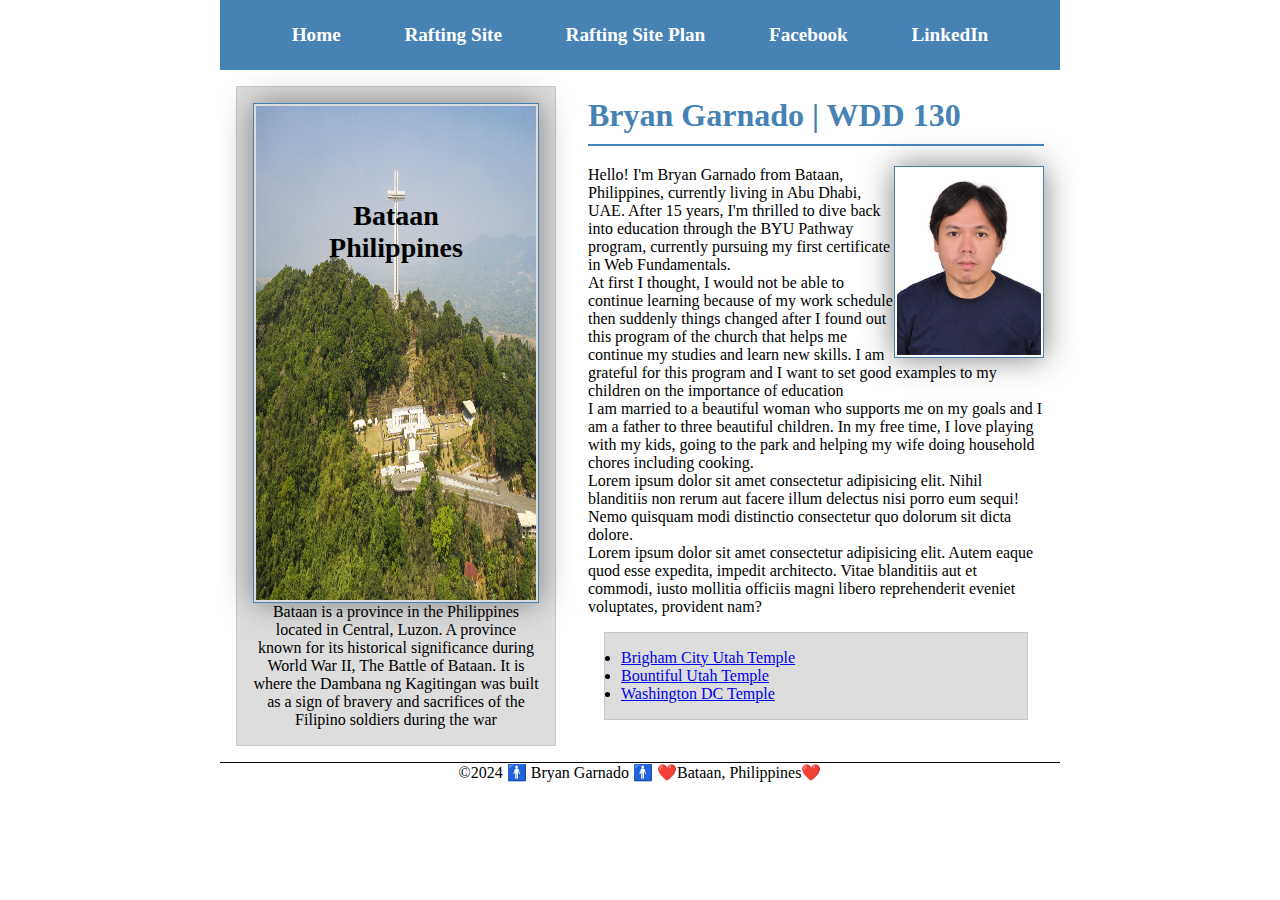
<file: index.html>
<!DOCTYPE html>
<html lang="en-US">
<head>
    <meta charset="utf-8">
    <meta name="viewport" content="width=device-width, initial-scale=1.0">
    <title>Bryan Garnado | WDD 130</title>
    <meta name="description" content="I am Bryan Garnado and this page serves as a test of my learnings in Web FUndamentals Course, a requirement in Web and Computer Programming in BYU Idaho">
    <meta name="author" content="Bryan Garnado">
    <link rel="stylesheet" href="styles/styles.css">
</head>
<body>
    <header>
        <nav>
            <a href="#">Home</a>
            <a href="wwr/">Rafting Site</a>
            <a href="wwr/site-plan-rafting.html">Rafting Site Plan</a>
            <a href="https://www.facebook.com/bryan.garnado.1/" target="_blank">Facebook</a>
            <a href="https://www.linkedin.com/in/bryan-garnado-8b660a242/" target="_blank">LinkedIn</a>
        </nav>
    </header>
    
    <div class="grid">
        <main>
            <h1>Bryan Garnado | WDD 130</h1>
            <img src="images/profile.jpg" alt="Hello, my name is Bryan Garnado" width="200">
            <p>Hello! I'm Bryan Garnado from Bataan, Philippines, currently living in Abu Dhabi, UAE. After 15 years, I'm thrilled to dive back into education through the BYU Pathway program, currently pursuing my first certificate in Web Fundamentals.</p>
            <p>At first I thought, I would not be able to continue learning because of my work schedule then suddenly things changed after I found out this program of the church that helps me continue my studies and learn new skills. I am grateful for this program and I want to set good examples to my children on the importance of education</p>
            <p>I am married to a beautiful woman who supports me on my goals and I am a father to three beautiful children. In my free time, I love playing with my kids, going to the park and helping my wife doing household chores including cooking.</p>
            <p>Lorem ipsum dolor sit amet consectetur adipisicing elit. Nihil blanditiis non rerum aut facere illum delectus nisi porro eum sequi! Nemo quisquam modi distinctio consectetur quo dolorum sit dicta dolore.</p>
            <p>Lorem ipsum dolor sit amet consectetur adipisicing elit. Autem eaque quod esse expedita, impedit architecto. Vitae blanditiis aut et commodi, iusto mollitia officiis magni libero reprehenderit eveniet voluptates, provident nam?</p>
        
            <!-- Move the ul with class box. Added unordered list of my favorite temples -->
            <ul class="box">
                <li><a href="https://www.churchofjesuschrist.org/temples/photo-gallery/brigham-city-utah-temple?lang=eng" target="_blank">Brigham City Utah Temple</a></li>
                <li><a href="https://www.churchofjesuschrist.org/temples/photo-gallery/bountiful-utah-temple?lang=eng" target="_blank">Bountiful Utah Temple</a></li>
                <li><a href="https://www.churchofjesuschrist.org/temples/photo-gallery/washington-d.c.-temple?lang=eng" target="_blank">Washington DC Temple</a></li>
            </ul>
        </main>
        <!-- Move the aside box with class box -->
        <aside class="box">
            <h2>Bataan Philippines</h2>
            <img src="images/bataanphilippines.jpg" alt="Bataan Philippines">
            <p>Bataan is a province in the Philippines located in Central, Luzon. A province known for its historical significance during World War II, The Battle of Bataan. It is where the Dambana ng Kagitingan was built as a sign of bravery and sacrifices of the Filipino soldiers during the war</p>
        </aside>
    </div>
    
    <footer>
        <p>&copy;2024 🚹 Bryan Garnado 🚹 ❤️Bataan, Philippines❤️</p>
    </footer>
    <!-- Added unordered list of favorite temples and last modified date: 2024-05-07 -->

</body>
</html>
</file>
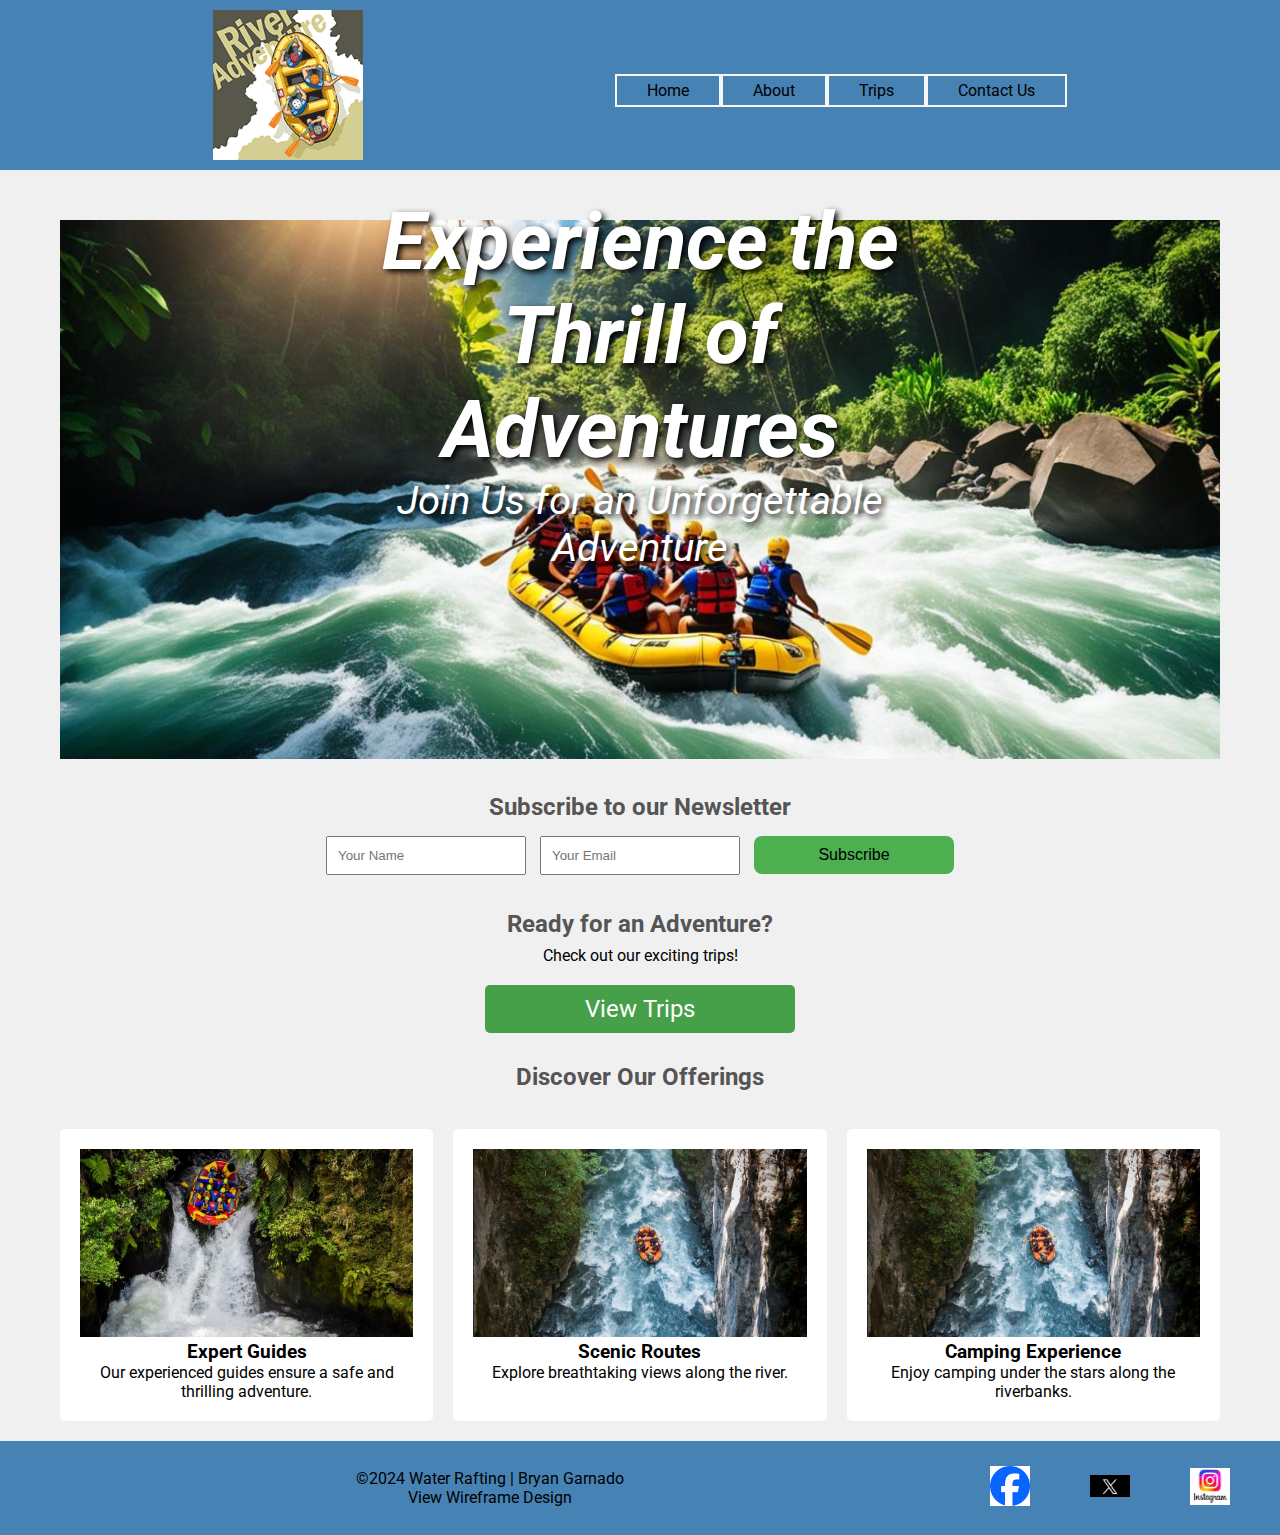
<file: wwr/index.html>
<!DOCTYPE html>
<html lang="en">
<head>
    <meta charset="UTF-8">
    <meta name="viewport" content="width=device-width, initial-scale=1.0">
    <title>Home | Rafting Site Plan</title>
    <meta name="description" content="Explore our rafting trips and adventures on rivers around the world. Contact us to book your trip today!">
    <meta name="author" content="Bryan Garnado">
    <link rel="stylesheet" href="styles/rafting.css">
</head>

<body>
    <header>
        <img src="images/logo.png" alt="Water Rafting Logo">
        <nav>
            <a href="index.html">Home</a>
            <a href="about.html">About</a>
            <a href="trips.html">Trips</a>
            <a href="contact.html">Contact Us</a>
        </nav>
    </header>

    <main>
        <section class="water-rafting">
            <img src="images/white-water-rafting.jpg" alt="White Water Rafting">
            <div class="water-rafting-content">
                <h1>Experience the Thrill of Adventures</h1>
                <p>Join Us for an Unforgettable Adventure</p>
            </div>
        </section>

        <section class="newsletter">
            <h2>Subscribe to our Newsletter</h2>
            <form action="#" method="post">
                <input type="text" name="name" placeholder="Your Name" required>
                <input type="email" name="email" placeholder="Your Email" required>
                <button class="subscribe-btn" type="submit">Subscribe</button>
            </form>
        </section>

        <section class="call-to-action">
            <h2>Ready for an Adventure?</h2>
            <p>Check out our exciting trips!</p>
            <a href="trips.html" class="button">View Trips</a>
        </section>

        <section class="features">
            <h2>Discover Our Offerings</h2>
            <div class="feature-grid">
                <div class="feature">
                    <img src="images/feature1.jpg" alt="Feature 1">
                    <h3>Expert Guides</h3>
                    <p>Our experienced guides ensure a safe and thrilling adventure.</p>
                </div>
                <div class="feature">
                    <img src="images/feature2.jpg" alt="Feature 2">
                    <h3>Scenic Routes</h3>
                    <p>Explore breathtaking views along the river.</p>
                </div>
                <div class="feature">
                    <img src="images/feature2.jpg" alt="Feature 2">
                    <h3>Camping Experience</h3>
                    <p>Enjoy camping under the stars along the riverbanks.</p>
                </div>
            </div>
        </section>
    </main>
    
    <footer>
        <div class="footer-text">
            &copy;2024 Water Rafting | Bryan Garnado
            <p><a href="https://app.moqups.com/UtdXcoqYfD5WmgaCcW8WDJKKJdf9v3l8/edit/page/aa3e9241a">View Wireframe Design</a></p>
        </div>
        <nav class="social-links">
            <a href="https://www.facebook.com/"><img src="images/facebook.png" alt="Facebook"></a>
            <a href="https://twitter.com/?lang=en"><img src="images/twitter.webp" alt="Twitter"></a>
            <a href="https://www.instagram.com/"><img src="images/instagram.jpeg" alt="Instagram"></a>
        </nav>
    </footer>
</body>
</html>
</file>
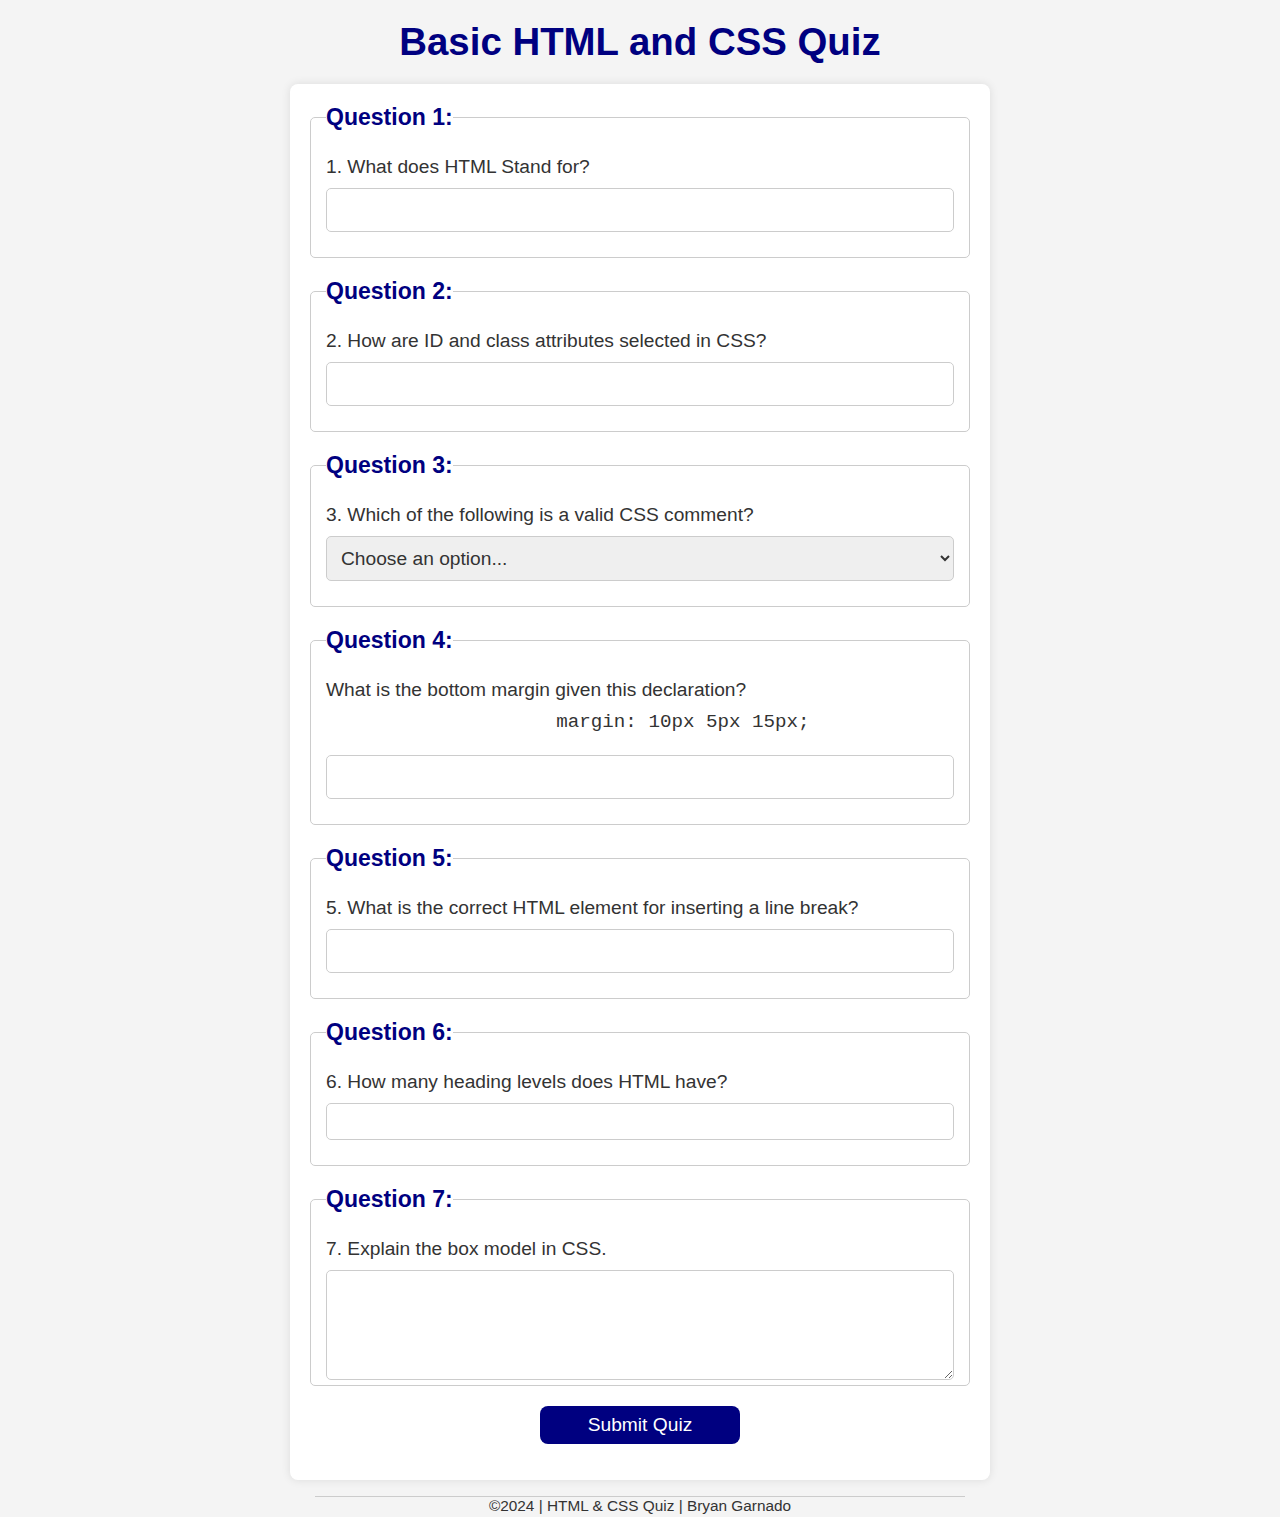
<file: quiz.html>
<!DOCTYPE html>
<html lang="en">
<head>
    <meta charset="UTF-8">
    <meta name="viewport" content="width=device-width, initial-scale=1.0">
    <title>Basic HTML and CSS Quiz</title>
    <meta name="description" content="Basic HTML and CSS Quiz">
    <meta name="author" content="Bryan Garnado">
    <link rel="stylesheet" href="styles/quiz.css">

</head>

<body>
    <header>
        <h1>Basic HTML and CSS Quiz</h1>
    </header>

    <main>
        <form>
            <fieldset>
                <legend>Question 1:</legend>
                <label for="q1">1. What does HTML Stand for?</label>
                <input type="text" id="q1" name="q1" required>
            </fieldset>

            <fieldset>
                <legend>Question 2:</legend>
                <label for="q2">2. How are ID and class attributes selected in CSS?</label>
                <input type="text" id="q2" name="q2" required>
            </fieldset>

            <fieldset>
                <legend>Question 3:</legend>
                <label for="q3">3. Which of the following is a valid CSS comment?</label>
                <select id="q3" name="q3" required>
                    <option value="" selected disabled>Choose an option...</option> 
                    <option value="comment1">a. /*...*/</option>
                    <option value="comment2">b. */...*/</option>
                    <option value="comment3">c. /*.../*</option>
                    <option value="comment4">d. */.../*</option>
                </select>
            </fieldset>

            <fieldset>
                <legend>Question 4:</legend>
                <label for="q4">What is the bottom margin given this declaration?</label>
                <pre>
                    margin: 10px 5px 15px;
                </pre>
                <input type="text" id="q4" name="q4" required>
            </fieldset>
            
            <fieldset>
                <legend>Question 5:</legend>
                <label for="q5">5. What is the correct HTML element for inserting a line break?</label>
                <input type="text" id="q5" name="q5" required>
            </fieldset>

            <fieldset>
                <legend>Question 6:</legend>
                <label for="q6">6. How many heading levels does HTML have?</label>
                <input type="number" id="q6" name="q6" required>
            </fieldset>

            <fieldset>
                <legend>Question 7:</legend>
                <label for="q7">7. Explain the box model in CSS.</label>
                <textarea id="q7" name="q7" rows="4" required></textarea>
            </fieldset>

            <button type="submit">Submit Quiz</button>
        </form>
    </main>
    <footer>
        <p>&copy;2024 | HTML & CSS Quiz | Bryan Garnado</p>
    </footer>
</body>
</html>
</file>
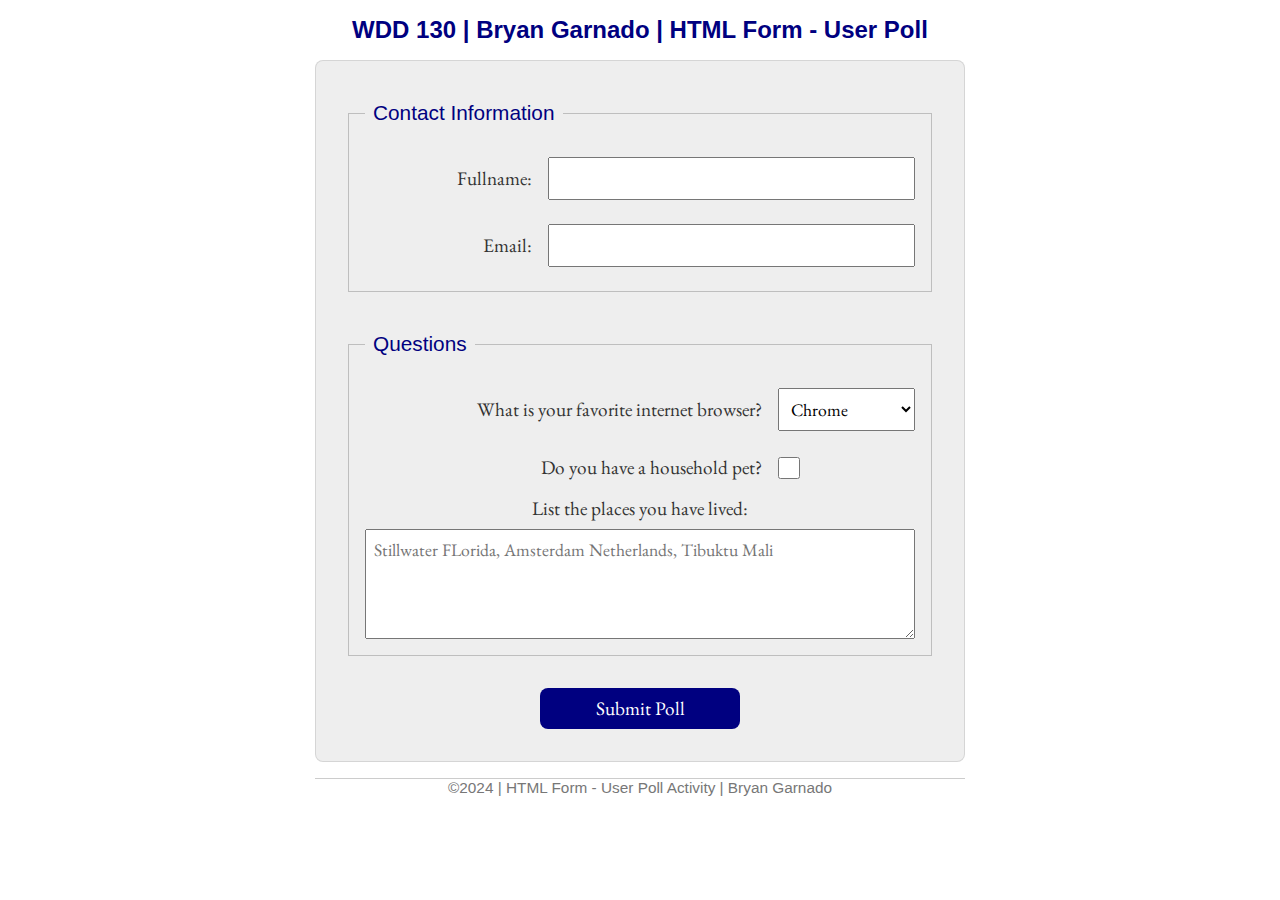
<file: week05/poll-form.html>
<!DOCTYPE html>
<html lang="en">
<head>
    <meta charset="UTF-8">
    <meta name="viewport" content="width=device-width, initial-scale=1.0">
    <title>WDD 130 | HTML Form - User Poll</title>
    <link rel="stylesheet" href="styles/poll-form.css">
</head>
<body>
    <header>
        <h1>WDD 130 | Bryan Garnado | HTML Form - User Poll</h1>
    </header>
    <main>
        <form>
            <fieldset>
                <legend>Contact Information</legend>
                <div class="form-item column2">
                    <label for="fullname">Fullname:</label>
                    <input type="text" id="fullname" name="fullname">
                </div>
                <div class="form-item column2">
                    <label for="useremail">Email:</label>
                    <input type="email" id="useremail" name="useremail">
                </div>
            </fieldset>

            <fieldset>
                <legend>Questions</legend>
                <div class="form-item column1">
                    <label for="browser">What is your favorite internet browser?</label>
                    <select id="browser" name="browser">
                        <option value="chrome">Chrome</option>
                        <option value="firefox">Firefox</option>
                        <option value="safari">Safari</option>
                        <option value="edge">Edge</option>
                        <option value="brave">Brave</option>
                        <option value="other">Other</option>
                    </select>
                </div>
                
                <div class="form-item column1">
                    <label for="pet">Do you have a household pet?</label>
                    <input type="checkbox" id="pet" name="pet">
                </div>
                
                <div class="form-item column-full">
                    <label for="feedback">List the places you have lived:</label>
                    <textarea id="feedback" name="feedback" rows="4" placeholder="Stillwater FLorida, Amsterdam Netherlands, Tibuktu Mali"></textarea>
                </div>

            </fieldset>
            <button type="submit">Submit Poll</button>
        </form>
    </main>
    <footer>
        <p>&copy;2024 | HTML Form - User Poll Activity | Bryan Garnado</p>
    </footer>
</body>
</html>
</file>
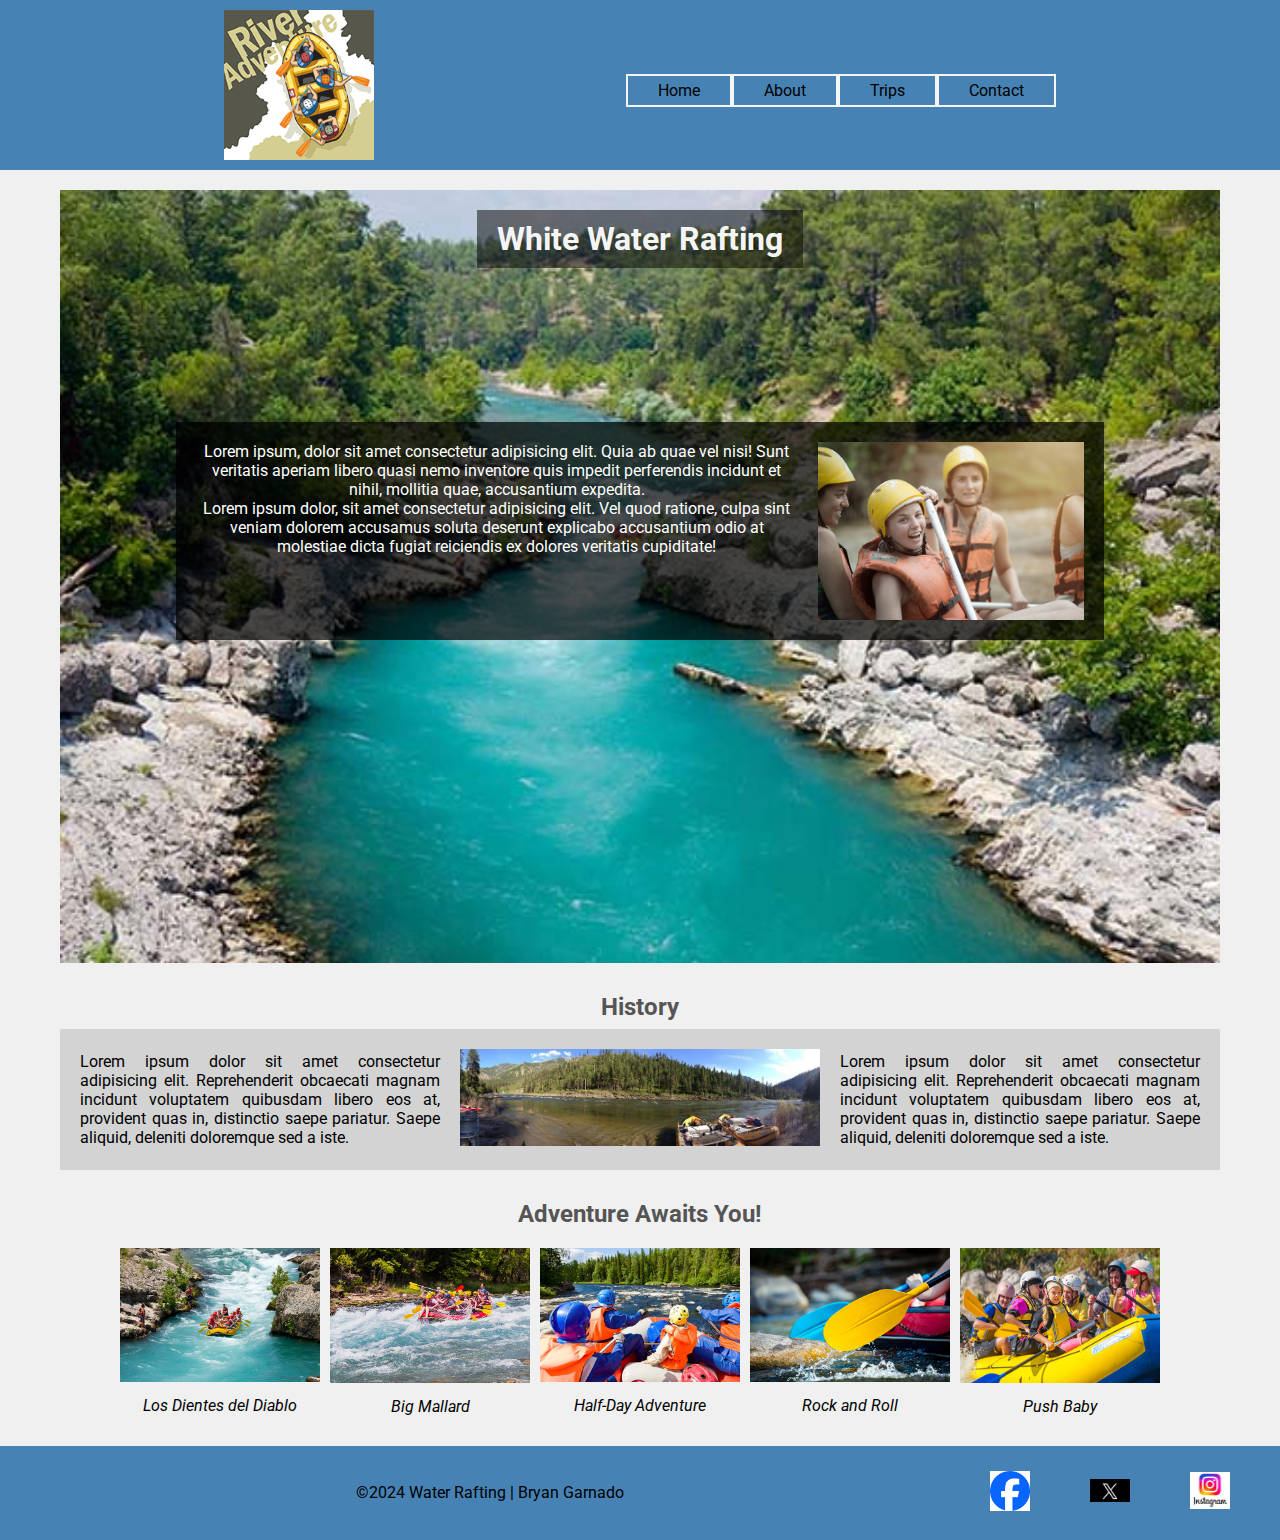
<file: wwr/about.html>
<!DOCTYPE html>
<html lang="en">
<head>
    <meta charset="UTF-8">
    <meta name="viewport" content="width=device-width, initial-scale=1.0">
    <title>About Us | Rafting Site Plan</title>
    <meta name="description" content="Water Rafting">
    <meta name="author" content="Bryan Garnado">
    <link rel="stylesheet" href="styles/rafting.css">
</head>

<body>
    <header>
        <img src="images/logo.png" alt="Water Rafting Logo">
        <nav>
            <a href="index.html">Home</a>
            <a href="about.html">About</a>
            <a href="trips.html">Trips</a>
            <a href="contact.html">Contact</a>
        </nav>
    </header>

    <main>
        <div class="hero">
           <img src="images/hero.jpg" alt="Hero Image">
           <h1>White Water Rafting</h1>
           <article>
                <img src="images/happy-client.png" alt="Happy Client">
                <p>Lorem ipsum, dolor sit amet consectetur adipisicing elit. Quia ab quae vel nisi! Sunt veritatis aperiam libero quasi nemo inventore quis impedit perferendis incidunt et nihil, mollitia quae, accusantium expedita.</p>
                <p>Lorem ipsum dolor, sit amet consectetur adipisicing elit. Vel quod ratione, culpa sint veniam dolorem accusamus soluta deserunt explicabo accusantium odio at molestiae dicta fugiat reiciendis ex dolores veritatis cupiditate!</p>
           </article>
        </div>
        <section>
            <section class="history">
                <h2>History</h2>
                <div class="history-content">
                    <div class="history-text">
                        <p>Lorem ipsum dolor sit amet consectetur adipisicing elit. Reprehenderit obcaecati magnam incidunt voluptatem quibusdam libero eos at, provident quas in, distinctio saepe pariatur. Saepe aliquid, deleniti doloremque sed a iste.</p>
                    </div>
                    <div class="history-image">
                        <img src="images/history.jpeg" alt="History Image">
                    </div>
                    <div class="history-text">
                        <p>Lorem ipsum dolor sit amet consectetur adipisicing elit. Reprehenderit obcaecati magnam incidunt voluptatem quibusdam libero eos at, provident quas in, distinctio saepe pariatur. Saepe aliquid, deleniti doloremque sed a iste.</p>
                    </div>
                </div>
            </section>
            
            
        </section>
        
        <section>
            <section class="adventures">
                <h2>Adventure Awaits You!</h2>
                <div class="images-container">
                    <figure>
                        <img src="images/adventure1.jpg" alt="Rafting Image1">
                        <figcaption>Los Dientes del Diablo</figcaption>
                    </figure>
                    <figure>
                        <img src="images/adventure2.jpg" alt="Rafting Image 2">
                        <figcaption>Big Mallard</figcaption>
                    </figure>
                    <figure>
                        <img src="images/adventure3.jpg" alt="Rafting Image 3">
                        <figcaption>Half-Day Adventure</figcaption>
                    </figure>
                    <figure>
                        <img src="images/adventure4.jpg" alt="Rafting Image 4">
                        <figcaption>Rock and Roll</figcaption>
                    </figure>
                    <figure>
                        <img src="images/adventure5.jpg" alt="Rafting Image 5">
                        <figcaption>Push Baby</figcaption>
                    </figure>
                </div>    
            </section>
        </section>
    </main>
    <footer>
        <div class="footer-text">
            &copy;2024 Water Rafting | Bryan Garnado
        </div>
        <nav class="social-links">
            <a href="https://www.facebook.com/"><img src="images/facebook.png" alt="Facebook"></a>
            <a href="https://twitter.com/?lang=en"><img src="images/twitter.webp" alt="Twitter"></a>
            <a href="https://www.instagram.com/"><img src="images/instagram.jpeg" alt="Instagram"></a>
        </nav>
    </footer>
</body>
</html>
</file>
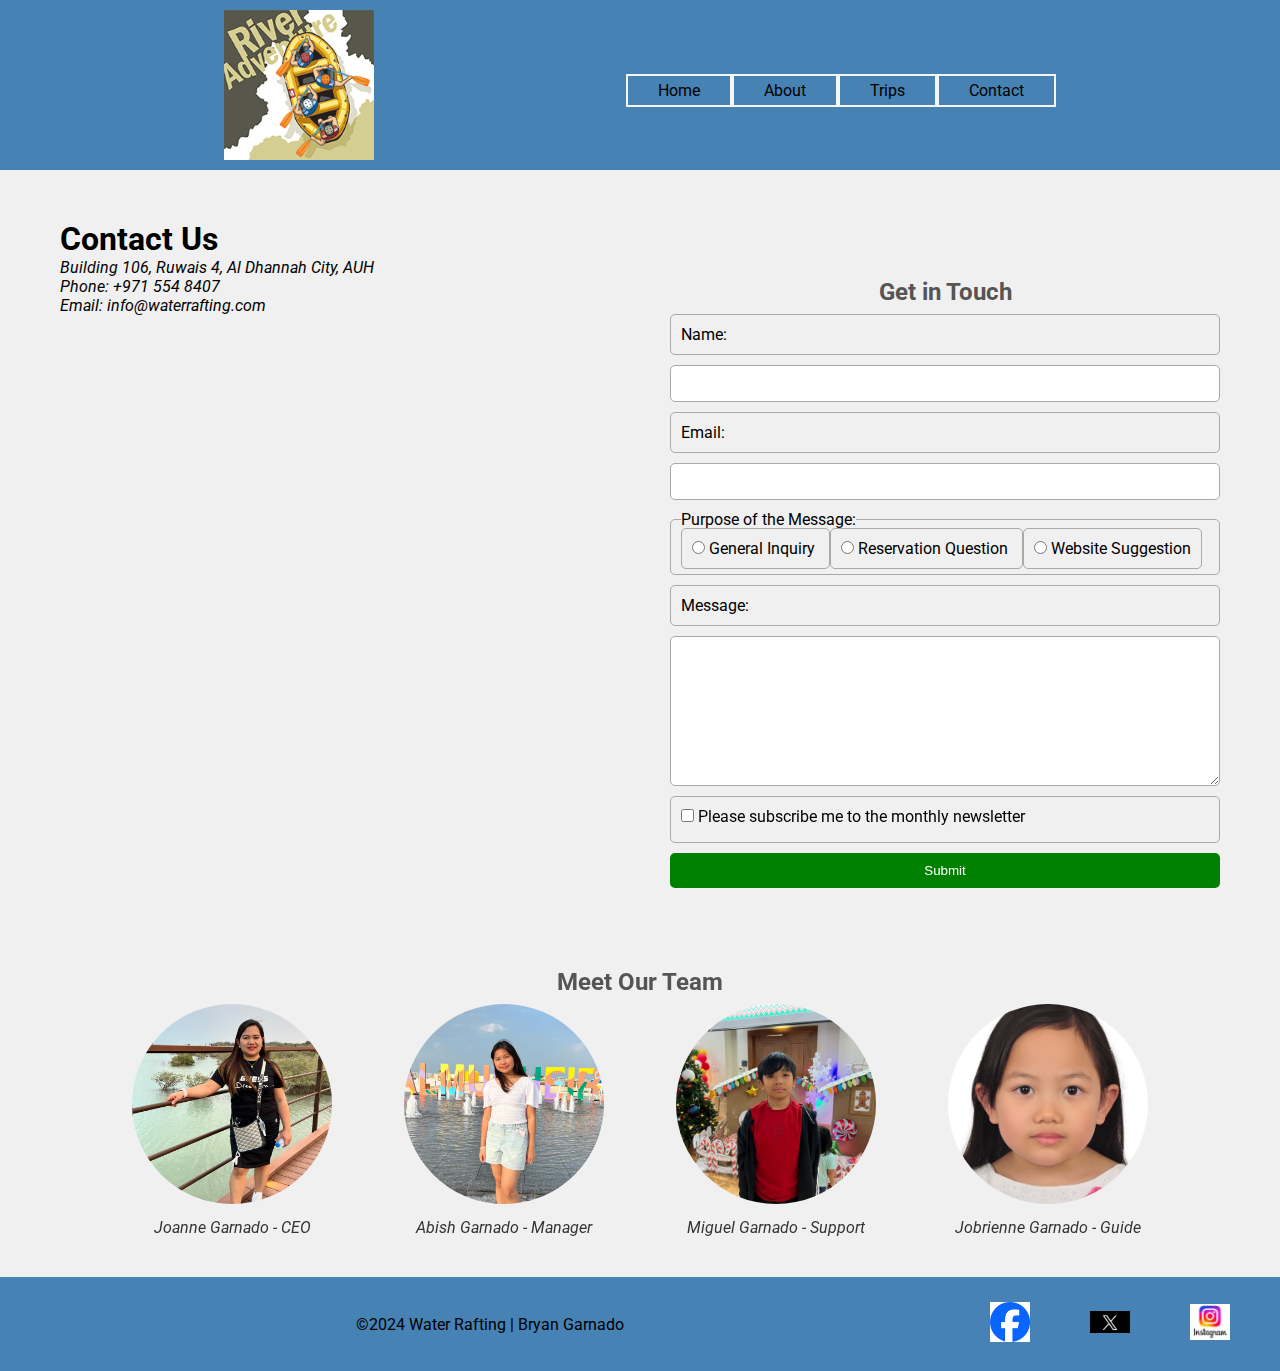
<file: wwr/contact.html>
<!DOCTYPE html>
<html lang="en">
<head>
    <meta charset="UTF-8">
    <meta name="viewport" content="width=device-width, initial-scale=1.0">
    <title>Contact Us | Rafting Site Plan</title>
    <meta name="description" content="Water Rafting for inquiries and reservations.">
    <meta name="author" content="Contact Bryan Garnado">
    <link rel="stylesheet" href="styles/rafting.css">
</head>

<body>
    <header>
        <img src="images/logo.png" alt="Water Rafting Logo">
        <nav>
            <a href="index.html">Home</a>
            <a href="about.html">About</a>
            <a href="trips.html">Trips</a>
            <a href="contact.html">Contact</a>
        </nav>
    </header>

    <main>
        <section class="contact info">
            <h1>Contact Us</h1>
            <div class="contact-container">
                <address>
                    <p>Building 106, Ruwais 4, Al Dhannah City, AUH</p>
                    <p>Phone: +971 554 8407</p>
                    <p>Email: info@waterrafting.com</p>
                    <iframe class="google-map" src="https://www.google.com/maps/embed?pb=!1m18!1m12!1m3!1d1287.9184412199859!2d52.65157259776253!3d24.07392911457459!2m3!1f0!2f0!3f0!3m2!1i1024!2i768!4f13.1!3m3!1m2!1s0x3e42d531e9a16f9f%3A0xc3f1e0498466f103!2sBuilding%20106!5e0!3m2!1sen!2sae!4v1716568988457!5m2!1sen!2sae" allowfullscreen="" loading="lazy" referrerpolicy="no-referrer-when-downgrade"></iframe>
                </address>
                <section class="contact-form">
                    <h2>Get in Touch</h2>
                    <form action="#" method="post">
                        <label for="name">Name:</label>
                        <input type="text" id="name" name="name" required>
                        <label for="email">Email:</label>
                        <input type="email" id="email" name="email" required>
                        <fieldset>
                            <legend>Purpose of the Message:</legend>
                            <label for="general-inquiry">
                                <input type="radio" id="general-inquiry" name="purpose" value="general-inquiry"> General Inquiry
                            </label>
                            <label for="reservation-question">
                                <input type="radio" id="reservation-question" name="purpose" value="reservation-question"> Reservation Question
                            </label>
                            <label for="website-suggestion">
                                <input type="radio" id="website-suggestion" name="purpose" value="website-suggestion"> Website Suggestion
                            </label>
                        </fieldset>
                        <label for="message">Message:</label>
                        <textarea name="message" id="message" required></textarea>
                        <label for="newslestter">
                            <input type="checkbox" id="newslestter" name="newslestter"> Please subscribe me to the monthly newsletter
                        </label>
                        <button type="submit">Submit</button>
                    </form>    
                </section>
            </div>
        </section>
        
        <section class="team">
            <h2>Meet Our Team</h2>
            <div class="team-profiles">               
                <figure>
                    <img src="images/joanne.jpg" alt="Employee 1">
                    <figcaption>Joanne Garnado - CEO</figcaption>
                </figure>
                <figure>
                    <img src="images/abish.jpg" alt="Employee 2">
                    <figcaption>Abish Garnado - Manager</figcaption>
                </figure>
                <figure>
                    <img src="images/miguel.jpg" alt="Employee 3">
                    <figcaption>Miguel Garnado - Support</figcaption>
                </figure>
                <figure>
                    <img src="images/jobrienne.jpg" alt="Employee 4">
                    <figcaption>Jobrienne Garnado - Guide</figcaption>
                </figure>
            </div>
        </section>
        
    </main>
    <footer>
        <div class="footer-text">
            &copy;2024 Water Rafting | Bryan Garnado
        </div>
        <nav class="social-links">
            <a href="https://www.facebook.com/"><img src="images/facebook.png" alt="Facebook"></a>
            <a href="https://twitter.com/?lang=en"><img src="images/twitter.webp" alt="Twitter"></a>
            <a href="https://www.instagram.com/"><img src="images/instagram.jpeg" alt="Instagram"></a>
        </nav>
    </footer>
</body>
</html>
</file>
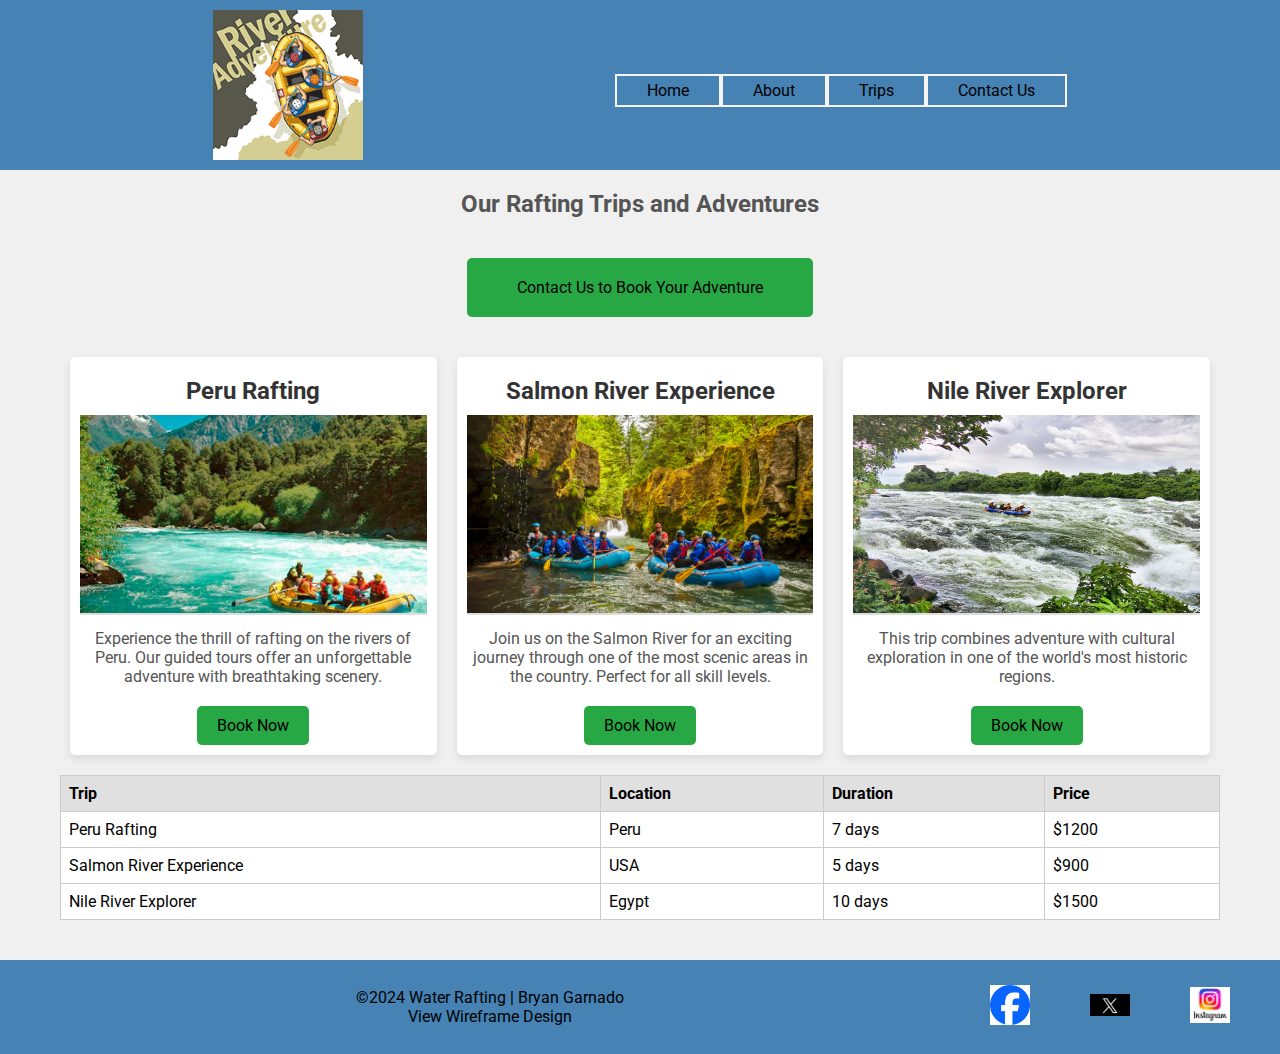
<file: wwr/trips.html>
<!DOCTYPE html>
<html lang="en">
<head>
    <meta charset="UTF-8">
    <meta name="viewport" content="width=device-width, initial-scale=1.0">
    <title>Trips | Rafting Site Plan</title>
    <meta name="description" content="Explore our rafting trips and adventures on rivers around the world. Contact us to book your trip today!">
    <meta name="author" content="Bryan Garnado">
    <link rel="stylesheet" href="styles/rafting.css">
</head>

<body>
    <header>
        <img src="images/logo.png" alt="Water Rafting Logo">
        <nav>
            <a href="index.html">Home</a>
            <a href="about.html">About</a>
            <a href="trips.html">Trips</a>
            <a href="contact.html">Contact Us</a>
        </nav>
    </header>

    <main>
        <h2>Our Rafting Trips and Adventures</h2>
        <div class="cta-container">
            <a href="contact.html" class="cta-button">Contact Us to Book Your Adventure</a>
        </div>

        <div class="trips-container">
            <section class="trip">
                <h2>Peru Rafting</h2>
                <img src="images/rafting-in-peru.jpg" alt="Rafting in Peru">
                <p>Experience the thrill of rafting on the rivers of Peru. Our guided tours offer an unforgettable adventure with breathtaking scenery.</p>
                <a href="book.html" class="book-button">Book Now</a>
            </section>
            <section class="trip">
                <h2>Salmon River Experience</h2>
                <img src="images/salmon-river-rafting.jpg" alt="Salmon River Rafting">
                <p>Join us on the Salmon River for an exciting journey through one of the most scenic areas in the country. Perfect for all skill levels.</p>
                <a href="book.html" class="book-button">Book Now</a>
            </section>
            <section class="trip">
                <h2>Nile River Explorer</h2>
                <img src="images/nile-river-rafting.jpg" alt="Nile River Rafting">
                <p>This trip combines adventure with cultural exploration in one of the world's most historic regions.</p>
                <a href="book.html" class="book-button">Book Now</a>
            </section>
        </div>

        <table class="trips-table">
            <thead>
                <tr>
                    <th>Trip</th>
                    <th>Location</th>
                    <th>Duration</th>
                    <th>Price</th>
                </tr>
            </thead>
            <tbody>
                <tr>
                    <td>Peru Rafting</td>
                    <td>Peru</td>
                    <td>7 days</td>
                    <td>$1200</td>
                </tr>
                <tr>
                    <td>Salmon River Experience</td>
                    <td>USA</td>
                    <td>5 days</td>
                    <td>$900</td>
                </tr>
                <tr>
                    <td>Nile River Explorer</td>
                    <td>Egypt</td>
                    <td>10 days</td>
                    <td>$1500</td>
                </tr>
            </tbody>
        </table>
    </main>

    <footer>
        <div class="footer-text">
            &copy;2024 Water Rafting | Bryan Garnado
            <p><a href="https://app.moqups.com/UtdXcoqYfD5WmgaCcW8WDJKKJdf9v3l8/view/page/ad64222d5">View Wireframe Design</a></p>
        </div>
        <nav class="social-links">
            <a href="https://www.facebook.com/"><img src="images/facebook.png" alt="Facebook"></a>
            <a href="https://twitter.com/?lang=en"><img src="images/twitter.webp" alt="Twitter"></a>
            <a href="https://www.instagram.com/"><img src="images/instagram.jpeg" alt="Instagram"></a>
        </nav>
    </footer>
</body>
</html>
</file>
<file: styles/styles.css>
/* Universal Selector */
* {
    margin: 0;
    padding: 0;
    box-sizing: border-box;
}

/* Class Selectors */
.box {
    position: relative;
    margin: 1rem;
    padding: 1rem;
    border: 1px solid rgba(0, 0, 0, 0.1);
    background-color: #ddd;
    color: #000;
}
/* Additional styles */
main img {
    float: right;
}

/* Positioning */
aside {
    position: relative;
}

aside h2 {
    position: absolute;
    top: 50px;
    left: 300px;
    color: white;
    padding: 5px;
    margin: 0;
}

header, footer {
    max-width: 840px;
    margin: 0 auto;
}

nav {
    background-color: steelblue;
    padding: 1rem;
    display: flex;
    justify-content: space-evenly;
    align-items: center;
}

nav a{
    color: white;
    display: block;
    padding: 0.5rem;
    text-decoration: none;
    font-size: 1.2rem;
    font-weight: 700;
}

h1 {
    color: steelblue;
}
main h1 {
    font-weight: bolder;
    border-bottom: 2px solid steelblue; 
    padding-bottom: 10px; 
    margin-bottom: 20px; 
}


img {
    width: 100px;
    height: auto;
    border: 1px solid steelblue;
    padding: 2px;
    box-shadow: 0 0 30px gray;
}

p {
    padding: 10px;
}

main{
    max-width: 840px;
}

aside {
    width: 50rem;
    margin: 1rem;
    border: 1px solid rgba(0, 0, 0, 0.2); 
    padding: 1rem; 
    background-color: #eee;
    color: #eee;
    text-align: center;
}

aside img{
    width: 100%;
    height: auto;
}

main img {
    width: 150px;
    height: auto;
}
p {
    padding: 0;
}

footer {
    margin-top: 15px;
    border-top: 1px solid #000;
    text-align: center;
}

header, footer, .grid {
    max-width: 840px;
    margin: 0 auto;
  }
  
  .grid {
    display: grid;
    align-items: center;
  }
  
  main {
    grid-column: 2/3;
    margin: 1rem;
  }
  
  aside {
    width: 20rem;
    position: relative;
    grid-column: 1/2;
    grid-row: 1/2;
  }
  
  .box img {
    height: 500px;
    display: block;
}

.box h2 {
    position: absolute; 
    top: 22%; 
    left: 50%; 
    transform: translate(-50%, -50%); 
    margin: 0; 
    padding: 0; 
    color: black;
    font-size: 28px;
    font-weight: bolder;
</file>
<file: wwr/styles/rafting.css>
@import url('https://fonts.googleapis.com/css2?family=Roboto:wght@400;700&display=swap');

:root {
    --primary-color: steelblue;
    --secondary-color: #ddd;
    --text-color: #333;
}

body {
    font-family: 'Roboto', sans-serif;
    color: var(--text-color);
    background-color: #f7f7f7;
    margin: 0;
    padding: 0;
}

header {
    background-color: var(--primary-color);
    padding: 10px;
    text-align: center;
    display: flex; 
    justify-content: center; 
    align-items: center; 
}

header img {
    width: 150px;
    margin-right: 20%;
}

header nav {
    margin-top: 10px;
}

nav {
    display: flex; 
}

nav a {
    color: black;
    text-decoration: none;
    margin: 0 ; 
    border: 2px solid whitesmoke; 
    border-radius: 0; 
    padding: 5px 30px; 
}

main {
    max-width: 1200px;
    margin: 0 auto;
    padding: 20px;
}

.hero {
    position: relative;
}

.hero img {
    display: block;
    width: 100%;
    height: auto;
}

.hero h1 {
    position: absolute;
    top: 20px;
    left: 50%;
    transform: translateX(-50%);
    color: whitesmoke;
    background-color: rgba(0, 0, 0, 0.5);
    padding: 10px 20px;
    z-index: 1; 
}

.hero article {
    position: absolute;
    top: 30%;
    left: 50%;
    transform: translateX(-50%);
    color: white;
    text-align: center;
    width: 90%;
    background-color: rgba(0, 0, 0, 0.7);
    padding: 20px;
    max-width: 80%;
}

.hero article img {
    float: right;
    margin-left: 20px;
    max-width: 30%;
}

h2 {
    text-align: center;
    color: #555; 
    font-size: 1.5rem; 
    font-weight: bold; 
    margin-bottom: 8px;
}

.history {
    text-align: center;
}

.history-content {
    display: grid;
    grid-template-columns: repeat(3, 1fr); 
    grid-gap: 20px; 
    align-items: center; 
    background-color: lightgray; 
    padding: 20px; 
}

.history-image {
    grid-column: 2; 
    text-align: center; 
}

.history-image img {
    max-width: 100%; 
    height: auto; 
}

.history-text p {
    text-align: justify;
}

section {
    margin-top: 30px;
}

footer {
    position: relative; 
    background-color: var(--primary-color);
    color: black;
    text-align: center;
    padding: 20px;
    display: flex;
    justify-content: space-between;
    align-items: center;
}

.footer-text {
    flex-grow: 1; 
    text-align: center; 
    font-size: 1rem; 
    margin: 0;
    padding: 0;
}

.social-links {
    display: flex;
    align-items: center; 
}

.sociallinks a {
    display: flex;
    text-decoration: none;
    margin: 0; 
}

.social-links img {
    width: 40px;
    margin: 0;
}

.social-links {
    display: flex;
    align-items: center; 
    justify-content: center; 
}

footer nav a {
    border: none; 
}

.adventures {
    margin-top: 20px;
}

.adventures h2 {
    text-align: center;
    color: #555;
    font-size: 1.5rem;
    font-weight: bold;
    margin-bottom: 10px;
}

.images-container {
    display: flex;
    justify-content: center;
    flex-direction: row;
    align-items: center;
    gap: 10px;
    overflow-x: auto; 
    padding: 10px 0; 
}

.images-container figure {
    margin: 0;
    text-align: center;
}

.images-container img {
    width: 200px;
    height: auto;
    margin-bottom: 10px;
}

.images-container figcaption {
    font-style: italic;
}

.images-container img[alt="Rafting Image 5"] {
    height: 135px;
}

.images-container img[alt="Rafting Image 2"] {
    height: 135px;
}


.team {
    text-align: center;
}

.team-profiles {
    display: flex;
    justify-content: space-evenly;
    flex-wrap: wrap;
    gap: 20px;
}

.team-profiles figure {
    text-align: center;
    margin: 0;
}

.team-profiles img {
    width: 200px;
    height: 200px;
    border-radius: 50%;
    object-fit: cover;
}

.team-profiles figcaption {
    margin-top: 10px;
    font-style: italic;
}


.contact-container {
    display: flex;
    justify-content: space-between;
    align-items: flex-start;
    gap: 10px;
}

.contact-info {
    flex: 1;
}

.contact-form {
    flex: 1;
    margin-top: 20px; 
    margin-bottom: 20px; 
}

.contact-form form {
    display: flex;
    flex-direction: column;
}

.contact-form label,
.contact-form textarea,
.contact-form input,
.contact-form fieldset,
.contact-form button {
    margin-bottom: 10px;
    padding: 10px;
    border: 1px solid darkgray;
    border-radius: 5px;
}

.contact-form textarea {
    height: 150px; 
}


.contact-form button {
    background-color: green;
    color: white;
    border: none;
    cursor: pointer;
}

.contact-form button:hover {
    background-color: navy;
}

.team {
    text-align: center;
    background-color: #f0f0f0; 
    padding: 20px; 
    color: #333; 
}

.google-map {
    width: 600px;
    height: 560px; 
    border: none;
}

/* For Trips.html */
body {
    background-color: #f0f0f0; /* Light background color */
    color: #000000; /* Dark text color */
  }
  
  .cta-button {
    display: inline-block;
    padding: 20px 50px;
    background-color: #28a745; 
    color: black; 
    text-decoration: none;
    border-radius: 5px;
    margin: 20px 0;
    text-align: center;
  }
  
  .cta-container {
    text-align: center;
    margin: 20px 0;
  }

  .book-button {
    display: inline-block;
    padding: 10px 20px;
    background-color: #28a745; 
    color: black; 
    text-decoration: none;
    border-radius: 5px;
    margin-top: 10px;
  }
  
  .book-button:hover {
    background-color: #218838; 
  }
  
  .trips-container {
    display: flex;
    flex-wrap: nowrap;
    justify-content: space-between;
  }
  
  .trip {
    flex: 1 1 30%;
    margin: 0 10px;
    box-shadow: 0 4px 8px rgba(0, 0, 0, 0.1);
    border-radius: 5px;
    overflow: hidden;
    background-color: #ffffff; 
    color: #000000; 
    text-align: center;
    padding: 10px;
  }
  
  .trip img {
    width: 100%;
    height: 200px; 
    object-fit: cover; 
    border-bottom: 2px solid #ddd;
  }
  
  .trip h2 {
    font-size: 1.5em;
    margin: 10px 0;
    color: #333333; 
  }
  
  .trip p {
    font-size: 1em;
    margin: 10px 0;
    color: #555555; 
  }
  
  /* Style for the table */
  .trips-table {
    width: 100%;
    border-collapse: collapse;
    margin: 20px 0;
    background-color: #ffffff; 
    color: #000000; 
  }
  
  .trips-table th, .trips-table td {
    border: 1px solid #cccccc; 
    padding: 8px;
    text-align: left;
  }
  
  .trips-table th {
    background-color: #e0e0e0; 
  }
  
  .trips-table td {
    background-color: #ffffff;  
  }

  a {
    color: #007BFF; 
  }
  
  a:hover {
    color: #0056b3; 
  }/* End of trips.html*/


  /* Home Page */
* {
    margin: 0;
    padding: 0;
    box-sizing: border-box;
}

.water-rafting {
    position: relative;
}

.water-rafting img {
    width: 100%;
    height: auto;
}

.water-rafting-content{
    position: absolute;
    top: 30%;
    left: 50%;
    transform: translate(-50%, -50%);
    text-align: center;
    color: white;
    text-shadow: 3px 3px 6px black;
    font-size: 2.5rem;
    font-style: oblique;
}

.newsletter {
    margin-top: 30px;
    text-align: center;
}

.newsletter form {
    margin-top: 10px;
}

.newsletter input,
.newsletter button {
    padding: 10px;
    margin: 5px;
    width: 200px;
}
.subscribe-btn {
    background-color: #4CAF50; 
    border: none; 
    color: black; 
    padding: 15px 32px; 
    text-align: center; 
    display: inline-block; 
    font-size: 1rem; 
    margin: 4px 2px; 
    transition-duration: 0.4s; 
    cursor: pointer; 
    border-radius: 8px; 
}

.subscribe-btn:hover {
    background-color:  rgb(112, 164, 6); 
}

.call-to-action {
    margin-top: 30px;
    text-align: center;
}

.call-to-action .button {
    display: inline-block;
    padding: 10px 100px;
    background-color: #45a049;
    color: #fff;
    text-decoration: none;
    border-radius: 5px;
    margin-top: 20px;
    font-size: 1.5rem;
}
.call-to-action .button:hover{
    background-color: rgb(112, 164, 6);
}
.feature-grid {
    display: grid;
    grid-template-columns: repeat(auto-fit, minmax(250px, 1fr));
    grid-gap: 20px;
}

.feature {
    text-align: center;
    background-color: #fff;
    padding: 20px;
    border-radius: 5px;
    color: black;
    font-size: 1rem;
    margin-top: 30px;
}

.feature img {
    width: 100%;
    height: auto;
}

footer a {
    color: black;
    text-decoration: none;
}

footer a:hover {
    text-decoration: underline;
    color: white;
}
</file>
<file: styles/quiz.css>
@import url('https://fonts.googleapis.com/css2?family=EB+Garamond:ital,wght@0,400..800;1,400..800&family=Poetsen+One&display=swap');

* {
    margin: 0;
    padding: 0;
    box-sizing: border-box;
}

body {
    font-family: 'EB-Garamond', sans-serif;
    font-size: 1.2rem;
    color: #333; 
    background: #f4f4f4; 
}

header {
    text-align: center;
    margin-bottom: 20px;
}

h1 {
    margin-top: 20px;
    color: navy; 
}

form {
    max-width: 700px;
    margin: 0 auto;
    padding: 20px;
    background-color: #fff; 
    border-radius: 8px;
    box-shadow: 0 0 10px rgba(0, 0, 0, 0.1);
}

fieldset {
    margin-bottom: 20px;
    border: 1px solid #ccc;
    border-radius: 5px;
    padding: 15px;
    max-height: 200px;
    overflow: auto;
}

legend {
    font-weight: bold;
    font-size: 1.2em;
    margin-bottom: 10px;
    color: navy;
}

label {
    display: block;
    margin-bottom: 10px;
}

input[type="text"],
textarea,
select {
    width: 100%;
    padding: 10px;
    border: 1px solid #ccc;
    border-radius: 5px;
    margin-bottom: 10px;
    color: #333; 
    font-size: 1.2rem;
}

input[type="number"] {
    width: 100%;
    padding: 10px;
    border: 1px solid #ccc;
    border-radius: 5px;
    margin-bottom: 10px;
}

button {
    margin: 1rem auto;
    background-color: navy; 
    color: #fff;
    border: none;
    border-radius: 0.5rem;
    padding: 0.5rem 1rem;
    font-size: 1.2rem;
    cursor: pointer;
    width: 200px;
    text-align: center;
    display: block;
}

button:hover {
    background-color: darkgreen; 
}

footer {
    margin: 1rem auto 0;
    width: 650px;
    text-align: center;
    font-size: 0.8em;
    color: #333;  
    border-top: 1px solid #ccc;
}
</file>
<file: week05/styles/poll-form.css>
@import url('https://fonts.googleapis.com/css2?family=EB+Garamond:ital,wght@0,400..800;1,400..800&family=Poetsen+One&display=swap');

*{
    margin: 0;
    padding: 0;
    box-sizing: border-box;
}

body {
    font-family: 'EB-Garamond', sans-serif;
    font-size: 1.2rem;
    color: #333;
    background: #fff;
}

header {
    margin: 0 auto;
    width: 650px;
}

h1{
    margin: 1rem;
    font-size: 1.5rem;
    color: navy;
    text-align: center;
}

form {
    width: 650px;
    margin: 0 auto;
    padding: 1rem;
    border: 1px solid rgba(0, 0, 0, 0.1);
    border-radius: 0.5rem;
    background-color: #eee;
    display: grid;
}

fieldset {
    display: grid;
    grid-gap: 0.5rem;
    margin: 1rem;
    border: 1px solid rgba(0, 0, 0, 0.2);
    padding: 1rem;
}

legend {
    padding: 0.5rem;
    color: navy;
    font-size: 1.3rem;
}

.form-item {
    display: grid;
    align-items: center;
}

.column1 {
    display: grid;
    grid-template-columns: 3fr 1fr;
    margin: 0.5rem 0;
}

.column2 {
    display: grid;
    grid-template-columns: 1fr 2fr;
    margin: 0.5rem 0;
}

label, input, button, select, textarea {
    font-family: 'EB Garamond', serif;
}

label {
    text-align: right;
    padding-right: 1rem;
}

.column-full label {
    text-align: center;
    padding-right: 0;
    display: block;
    margin-bottom: 0.5rem;
}

input, select, textarea {
    padding: 0.5rem;
    font-size: 1.1rem;
}

input[type="checkbox"] {
    width: 22px;
    height: 22px;
    vertical-align: bottom;
}

button {
    margin: 1rem auto;
    background-color: navy;
    color: #fff;
    border: none;
    border-radius: 0.5rem;
    padding: 0.5rem 1rem;
    font-size: 1.2rem;
    cursor: pointer;
    width: 200px;
    text-align: center;
    display: block;
}

button:hover {
    background-color: darkgreen;
}

footer {
    margin: 1rem auto 0;
    width: 650px;
    text-align: center;
    font-size: 0.8em;
    color: #777;
    border-top: 1px solid #ccc;
}
</file>
